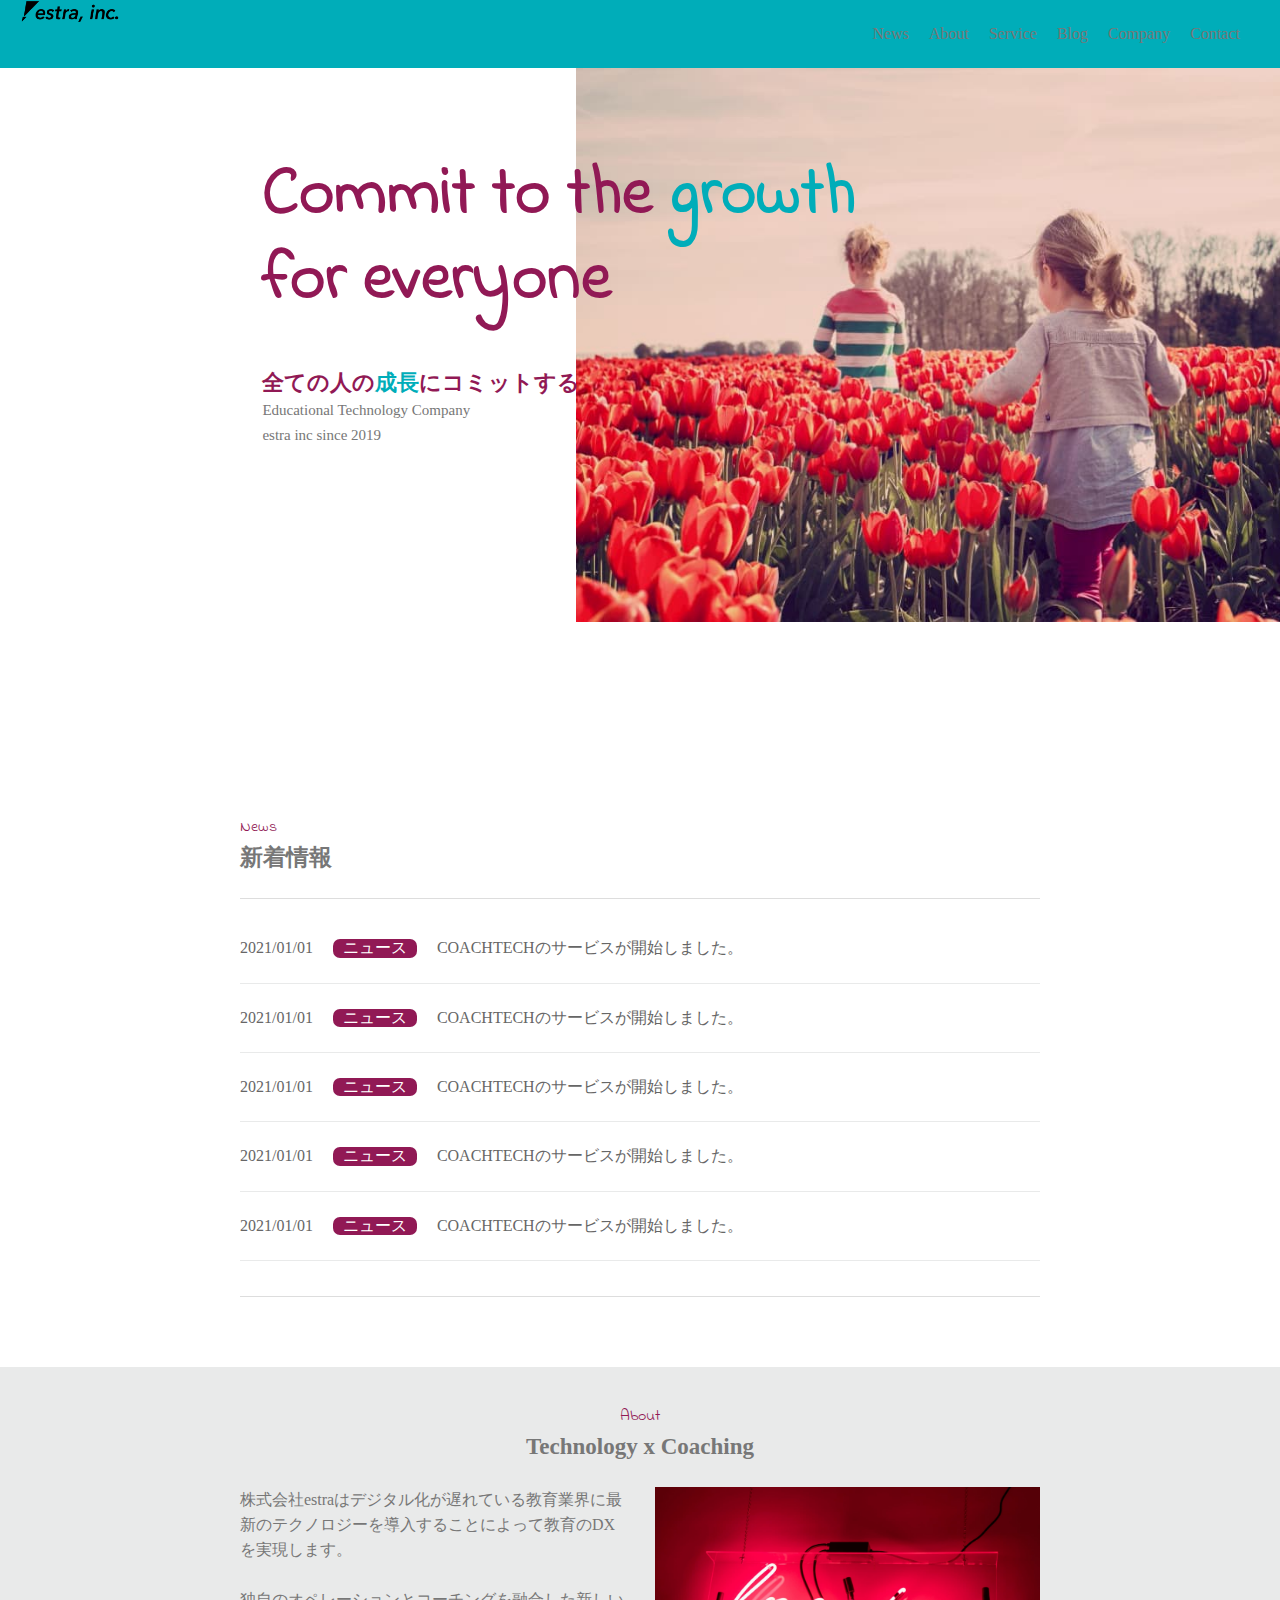
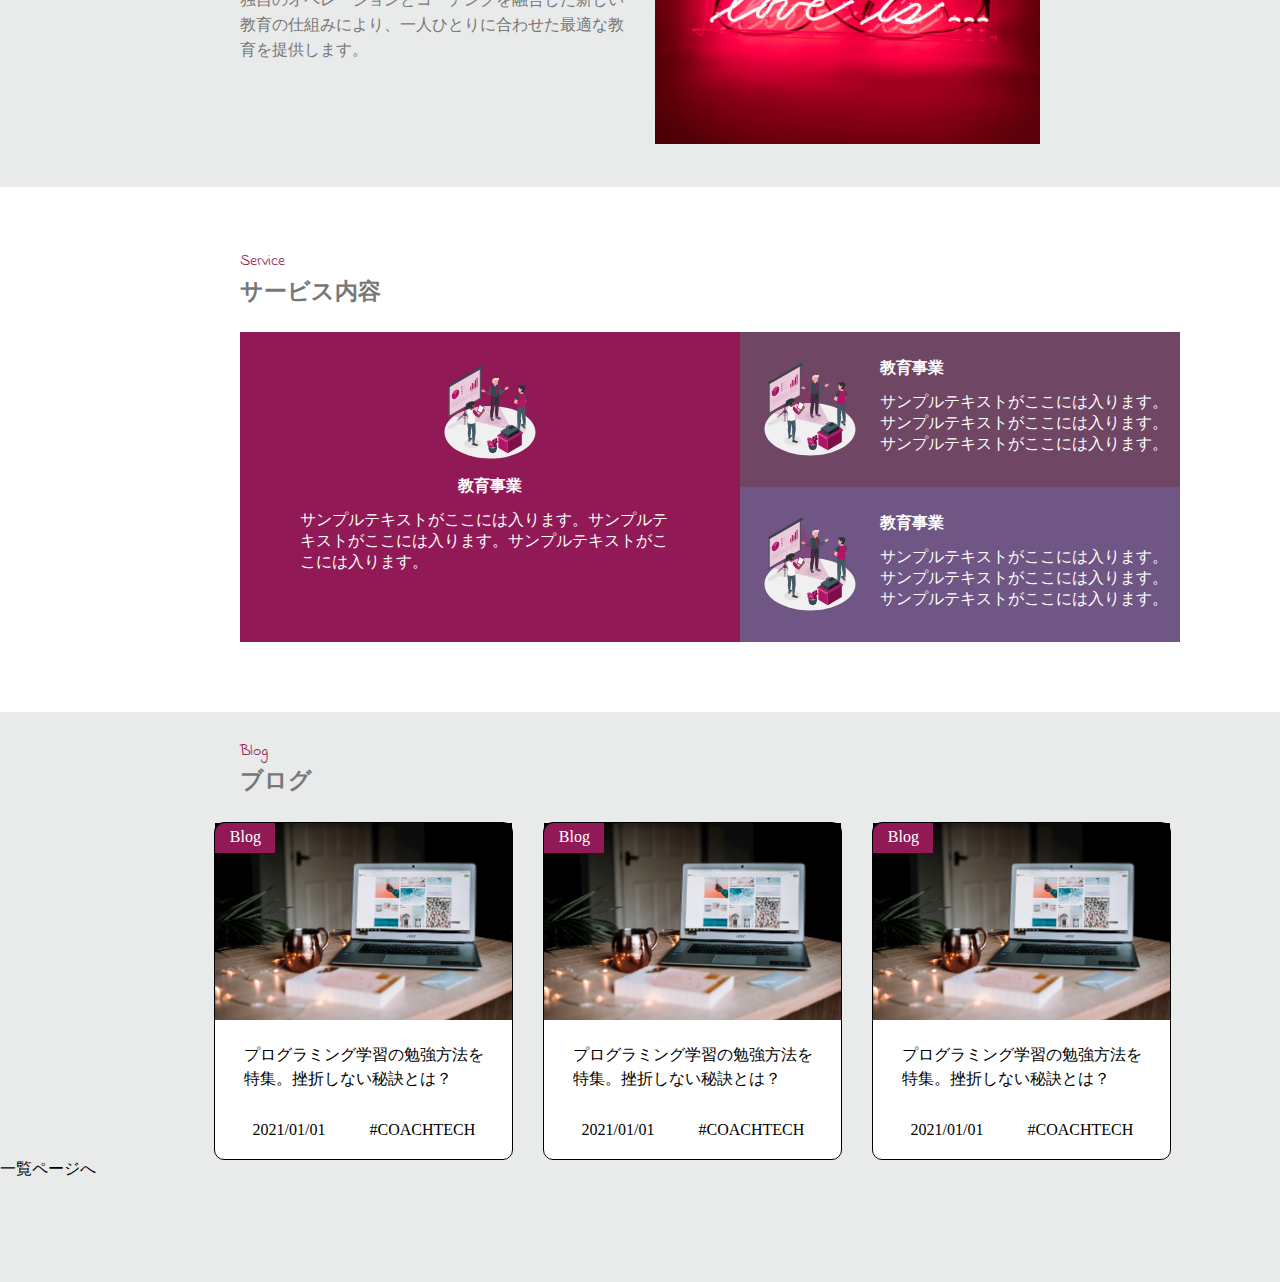
<file: 20221006yashiki/index.html>
<!DOCTYPE html>
<html lang="ja">
<head>
  <meta charset="UTF-8">
  <meta http-equiv="X-UA-Compatible" content="IE=edge">
  <meta name="viewport" content="width=device-width, initial-scale=1.0">
  <title>PRACTICE</title>
  <link rel="stylesheet" href="css/reset.css">
  <link rel="stylesheet" href="css/style.css">
  <link rel="preconnect" href="https://fonts.googleapis.com">
  <link rel="preconnect" href="https://fonts.gstatic.com" crossorigin>
  <link href="https://fonts.googleapis.com/css2?family=Indie+Flower&family=Noto+Serif+JP:wght@900&display=swap"
    rel="stylesheet">
</head>
<body>
  <header class="header">
    <div class="inner">
      <div class="logo">
        <a href="#"><img class="logo-img" src="img-2/estra_logo.png" alt="ロゴ画像"></a>
      </div>
      <nav class="nav-group">
        <ul class="nav-item-list">
          <li class="nav-item"><a>News</a></li>
          <li class="nav-item"><a>About</a></li>
          <li class="nav-item"><a>Service</a></li>
          <li class="nav-item"><a>Blog</a></li>
          <li class="nav-item"><a>Company</a></li>
          <li class="nav-item"><a>Contact</a></li>
        </ul>
      </nav>
    </div>
  </header>
  <main>
    <div class="main-content">
      <div class="main-img">
        <img src="img-2/firstview.jpg" alt="firstview">
      </div>
      <div class="container">
        <h1 class="main-ttl">Commit to the <span>growth</span> for everyone</h1>
        <div class="catch-copy">
          <p class="main-msg">全ての人の<span>成長</span>にコミットする</p>
          <p class="sub-msg">Educational Technology Company<br>estra inc since 2019</p>
        </div>
      </div>
    </div>
    <div class="news">
      <p class="ttl-style">News</p>
      <h2 class="sub-ttl">新着情報</h2>
      <ul class="news-item-list">
        <li class="news-item">
          <p class="news-date">
            2021/01/01</p><span class="news-mark">ニュース</span><p class="news-ttl">COACHTECHのサービスが開始しました。
          </p>
        </li>
        <li class="news-item">
          <p class="news-date">
            2021/01/01</p><span class="news-mark">ニュース</span>
          <p class="news-ttl">COACHTECHのサービスが開始しました。
          </p>
        </li>
        <li class="news-item">
          <p class="news-date">
            2021/01/01</p><span class="news-mark">ニュース</span>
          <p class="news-ttl">COACHTECHのサービスが開始しました。
          </p>
        </li>
        <li class="news-item">
          <p class="news-date">
            2021/01/01</p><span class="news-mark">ニュース</span>
          <p class="news-ttl">COACHTECHのサービスが開始しました。
          </p>
        </li>
        <li class="news-item">
          <p class="news-date">
            2021/01/01</p><span class="news-mark">ニュース</span>
          <p class="news-ttl">COACHTECHのサービスが開始しました。
          </p>
        </li>
        <li class="news-item"></li>
      </ul>
    </div>
    <div class="about">
      <div class="about-ttl">
        <p class="ttl-style">About</p>
        <h2 class="sub-ttl">Technology x Coaching</h2>
      </div>
      <div class="about-content">
        <div class="about-text-group">
          <p class="about-text1">株式会社estraはデジタル化が遅れている教育業界に最新のテクノロジーを導入することによって教育のDXを実現します。</p>
          <p class="about-text2">独自のオペレーションとコーチングを融合した新しい教育の仕組みにより、一人ひとりに合わせた最適な教育を提供します。</p>
        </div>
        <div class="about-img">
          <img src="img-2/about.jpg">
        </div>
      </div>
    </div>
    <div class="service">
      <div class="service-ttl">
        <p class="ttl-style">Service</p>
        <h2 class="sub-ttl">サービス内容</h2>
      </div>
      <div class="grid">
        <div class="box1">
          <div class="box-img1">
            <img src="img-2/service__first.svg">
          </div>
          <p class="box-ttl1">教育事業</p>
          <p class="box-text1">サンプルテキストがここには入ります。サンプルテキストがここには入ります。サンプルテキストがここには入ります。</p>
        </div>
        <div class="box2">
          <div class="box-container">
            <div class="box-img2">
              <img src="img-2/service__first.svg">
            </div>
            <div class="box-content">
              <p class="box-ttl2">教育事業</p>
              <p class="box-text2">サンプルテキストがここには入ります。<br>サンプルテキストがここには入ります。<br>サンプルテキストがここには入ります。</p>
            </div>
          </div>
        </div>
        <div class="box3">
          <div class="box-container">
            <div class="box-img3">
              <img src="img-2/service__first.svg">
            </div>
            <div class="box-content">
              <p class="box-ttl3">教育事業</p>
              <p class="box-text3">サンプルテキストがここには入ります。<br>サンプルテキストがここには入ります。<br>サンプルテキストがここには入ります。</p>
            </div>
          </div>
        </div>
      </div>
    </div>
      <div class="blog">
        <div class="blog-ttl">
          <p class="ttl-style">Blog</p>
          <h2 class="sub-ttl">ブログ</h2>
        </div>
        <div class="wrapper">
          <div class="blog-list">
            <div class="blog-img">
              <img src="img-2/blog__first.jpg">
            </div>
            <p class="blog-mark">Blog</p>
            <div class="text-box">
              <p>プログラミング学習の勉強方法を特集。挫折しない秘訣とは？</p>
            </div>
            <div class="date-tag-box">
              <p class="date">2021/01/01</p>
              <p class="tag">#COACHTECH</p>
            </div>
          </div>
          <div class="blog-list">
            <div class="blog-img">
              <img src="img-2/blog__first.jpg">
            </div>
            <p class="blog-mark">Blog</p>
            <div class="text-box">
              <p>プログラミング学習の勉強方法を特集。挫折しない秘訣とは？</p>
            </div>
            <div class="date-tag-box">
              <p class="date">2021/01/01</p>
              <p class="tag">#COACHTECH</p>
            </div>
            </div>
          <div class="blog-list">
            <div class="blog-img">
              <img src="img-2/blog__first.jpg">
            </div>
            <p class="blog-mark">Blog</p>
            <div class="text-box">
              <p>プログラミング学習の勉強方法を特集。挫折しない秘訣とは？</p>
            </div>
            <div class="date-tag-box">
              <p class="date">2021/01/01</p>
              <p class="tag">#COACHTECH</p>
            </div>
          </div>
      </div>
      <a class="blog-btn">一覧ページへ</a>
    </div>
  </main>
  <footer></footer>
</body>
</html>
</file>
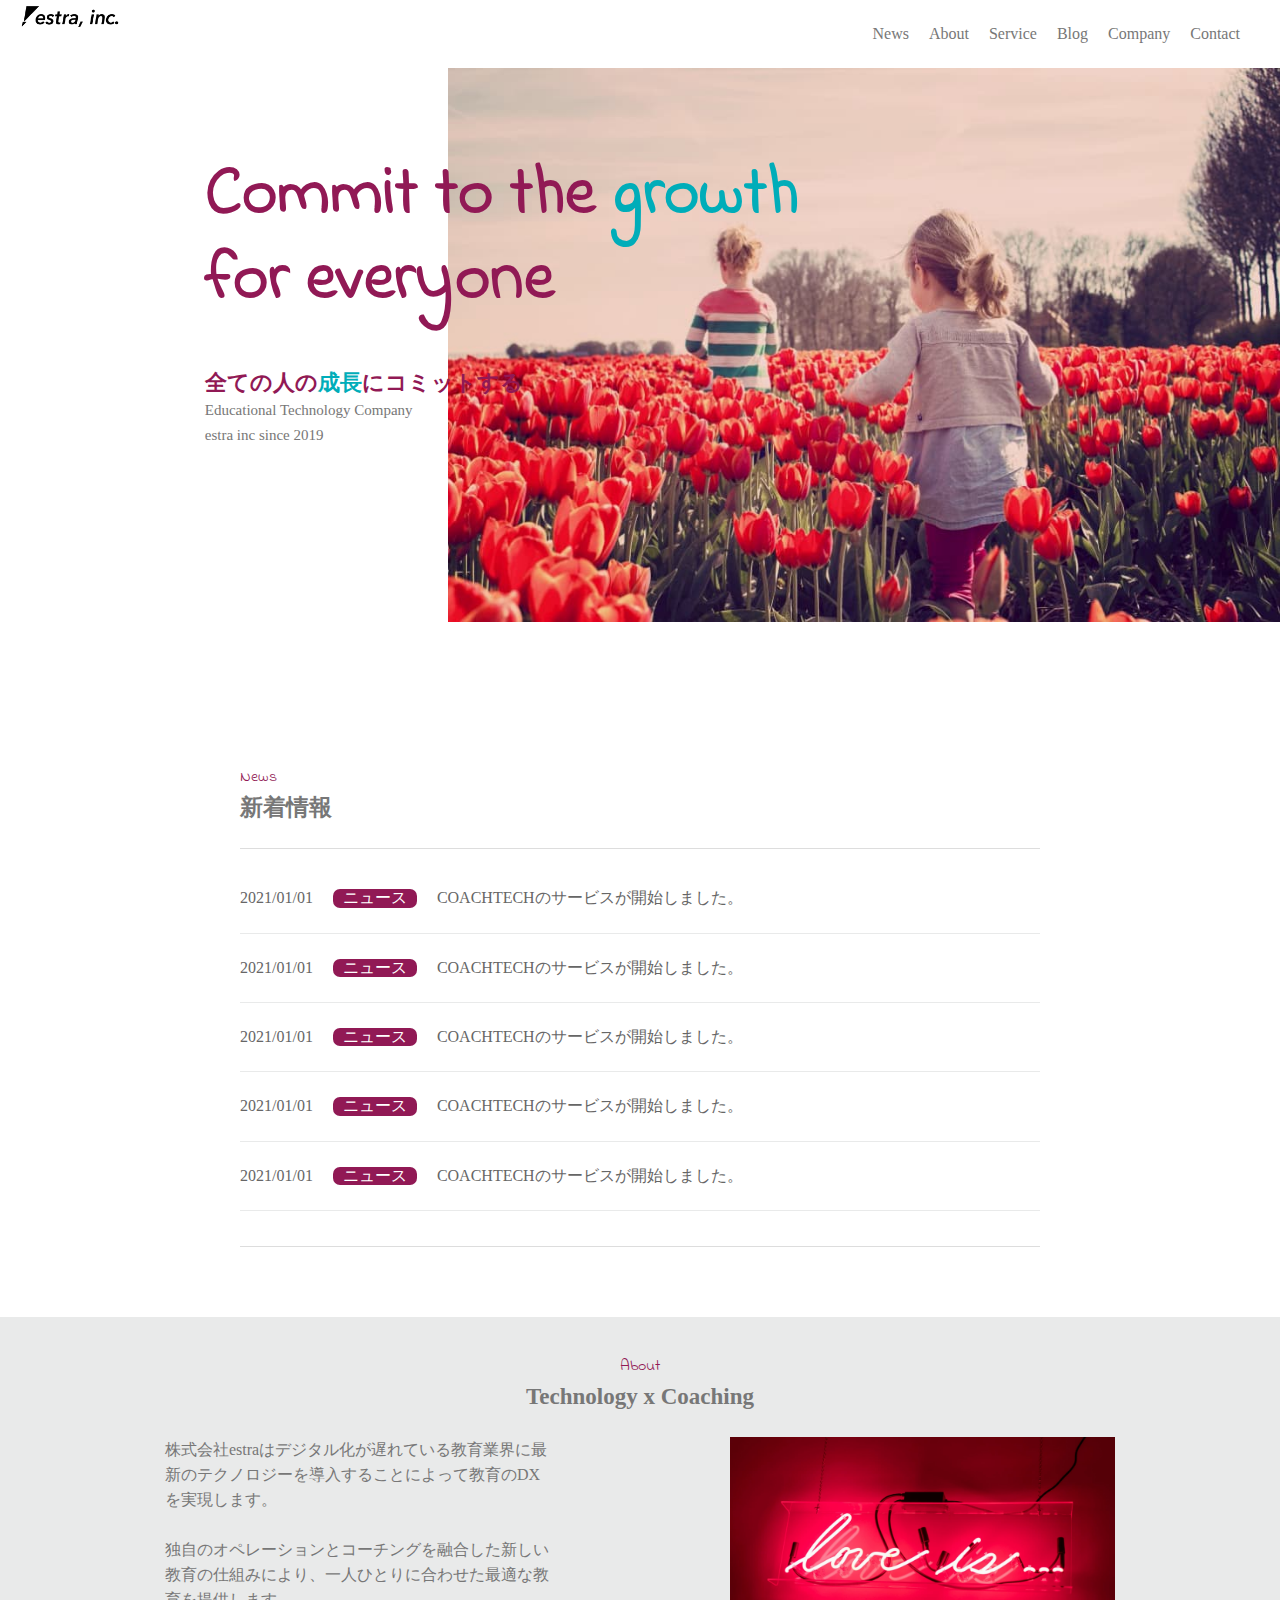
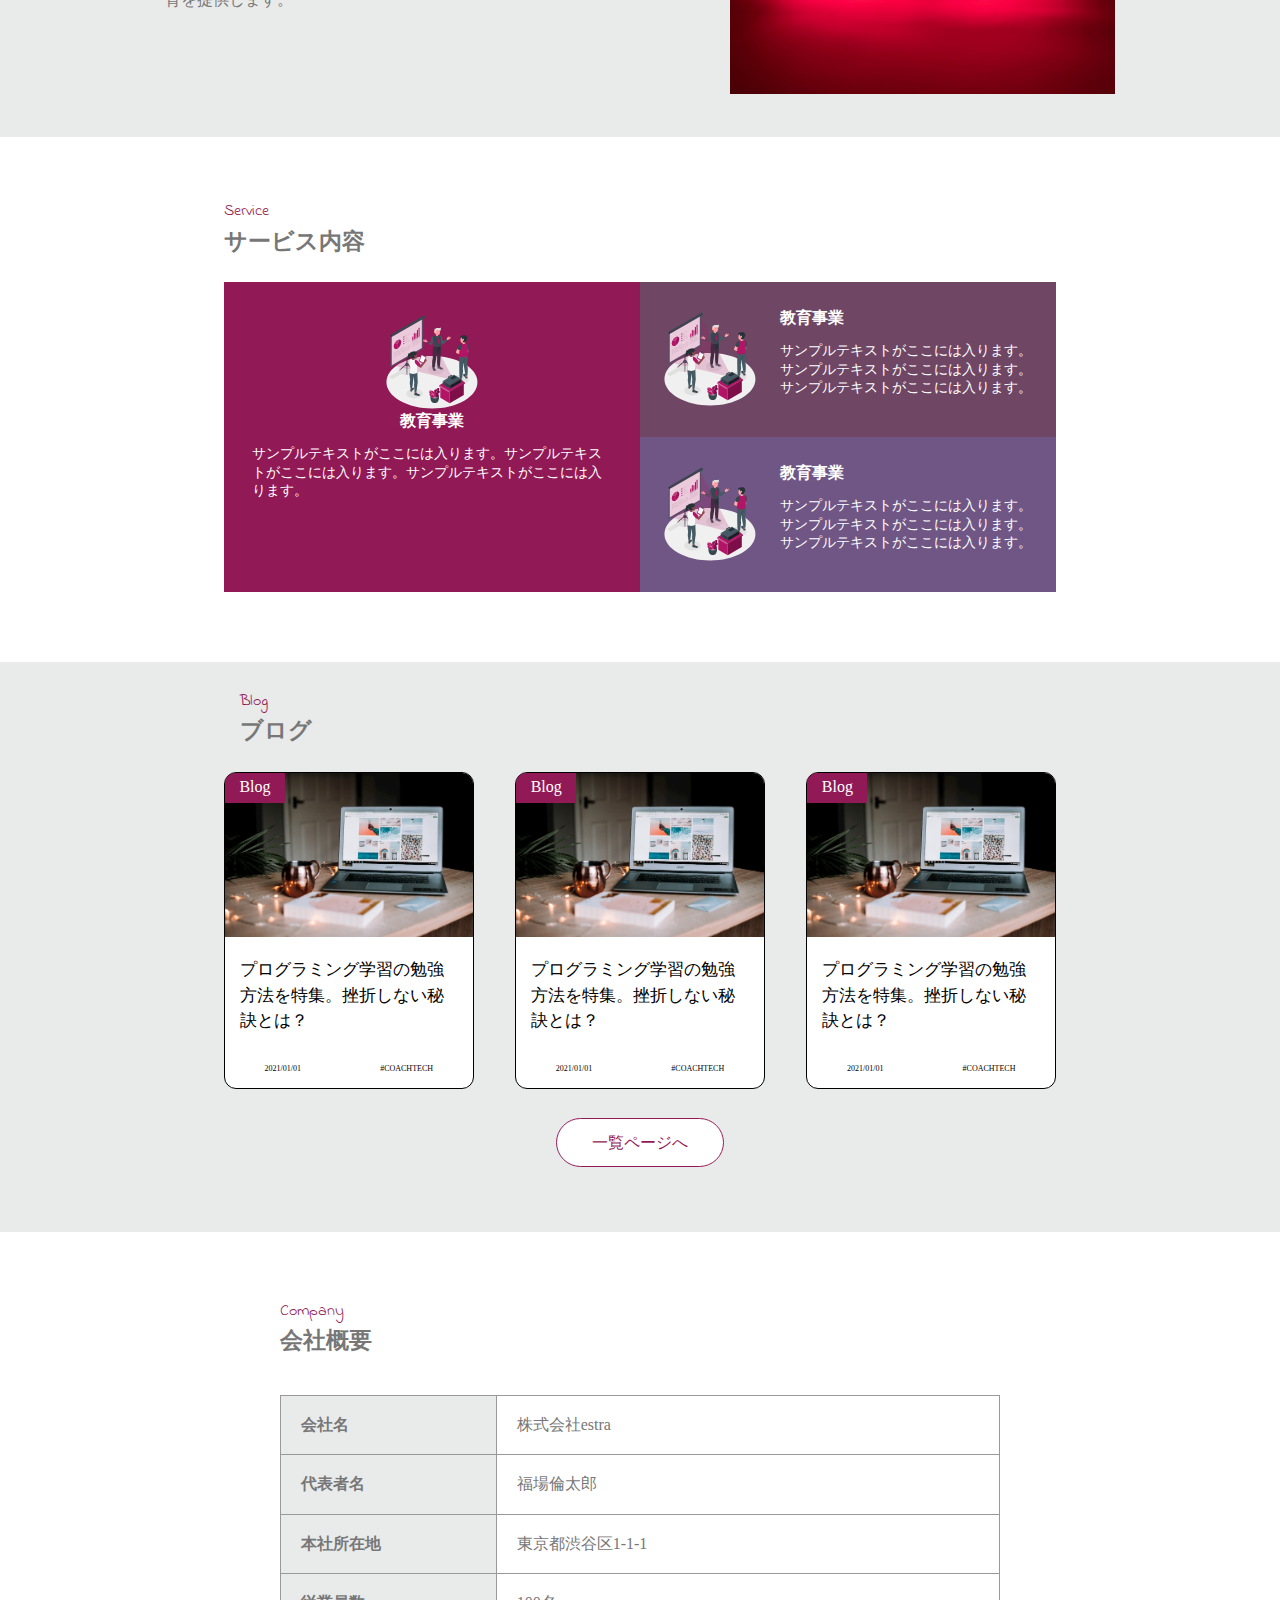
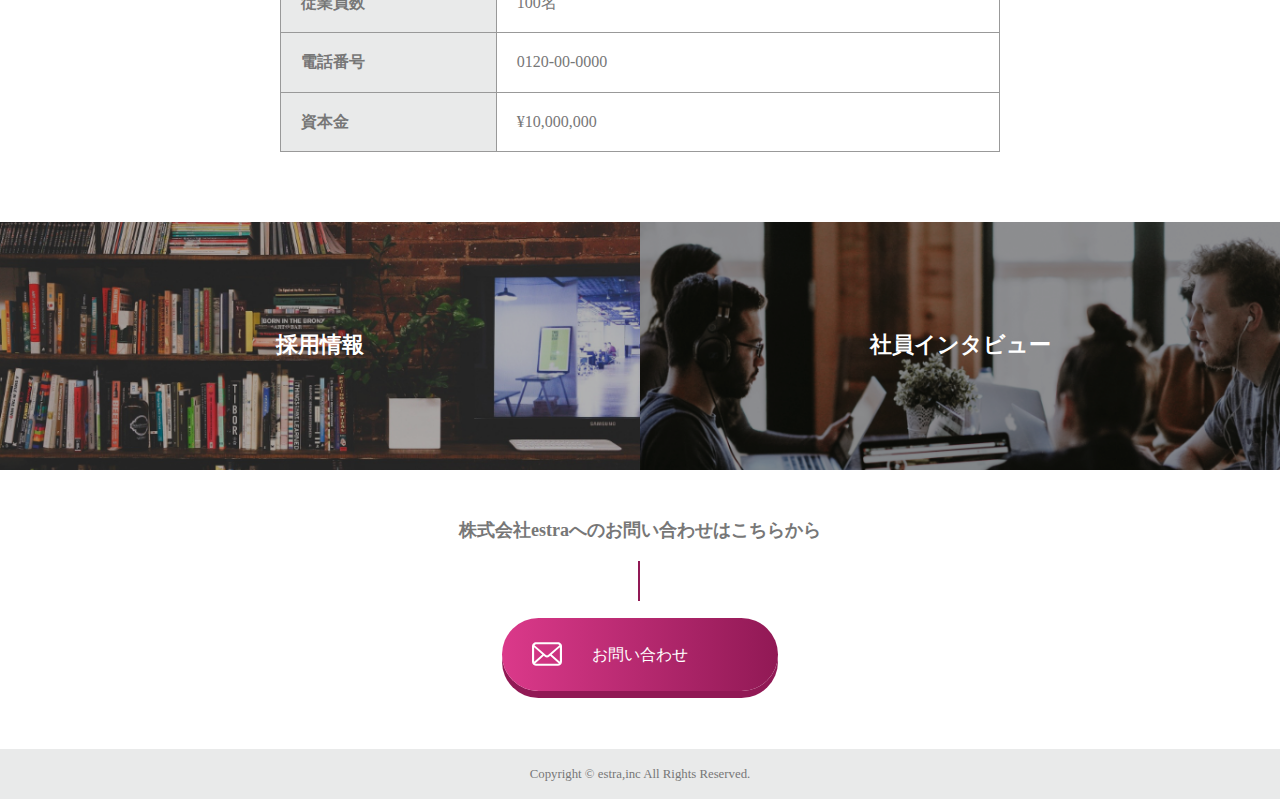
<file: 20221008yashiki/index.html>
<!DOCTYPE html>
<html lang="ja">
<head>
  <meta charset="UTF-8">
  <meta http-equiv="X-UA-Compatible" content="IE=edge">
  <meta name="viewport" content="width=device-width, initial-scale=1.0">
  <title>PRACTICE</title>
  <link rel="stylesheet" href="css/reset.css">
  <link rel="stylesheet" href="css/style.css">
  <link rel="preconnect" href="https://fonts.googleapis.com">
  <link rel="preconnect" href="https://fonts.gstatic.com" crossorigin>
  <link href="https://fonts.googleapis.com/css2?family=Indie+Flower&family=Noto+Serif+JP:wght@900&display=swap"
    rel="stylesheet">
</head>
<body>
  <header class="header">
    <div class="inner">
      <div class="logo">
        <a href="#"><img class="logo-img" src="img-2/estra_logo.png" alt="ロゴ画像"></a>
      </div>
      <nav class="nav-group">
        <ul class="nav-item-list">
          <li class="nav-item"><a href="">News</a></li>
          <li class="nav-item"><a href="">About</a></li>
          <li class="nav-item"><a href="">Service</a></li>
          <li class="nav-item"><a href="">Blog</a></li>
          <li class="nav-item"><a href="">Company</a></li>
          <li class="nav-item"><a href="">Contact</a></li>
        </ul>
      </nav>
    </div>
  </header>
  <main>
    <div class="main-content">
      <div class="main-img">
        <img src="img-2/firstview.jpg" alt="firstview">
      </div>
      <div class="container">
        <h1 class="main-ttl">Commit to the <span>growth</span> <br> for everyone</h1>
        <div class="catch-copy">
          <p class="main-msg">全ての人の<span>成長</span>にコミットする</p>
          <p class="sub-msg">Educational Technology Company<br>estra inc since 2019</p>
        </div>
      </div>
    </div>
    <div class="news">
      <p class="ttl-style">News</p>
      <h2 class="sub-ttl">新着情報</h2>
      <ul class="news-item-list">
        <li class="news-item">
          <p class="news-date">
            2021/01/01</p><span class="news-mark">ニュース</span><p class="news-ttl">COACHTECHのサービスが開始しました。
          </p>
        </li>
        <li class="news-item">
          <p class="news-date">
            2021/01/01</p><span class="news-mark">ニュース</span>
          <p class="news-ttl">COACHTECHのサービスが開始しました。
          </p>
        </li>
        <li class="news-item">
          <p class="news-date">
            2021/01/01</p><span class="news-mark">ニュース</span>
          <p class="news-ttl">COACHTECHのサービスが開始しました。
          </p>
        </li>
        <li class="news-item">
          <p class="news-date">
            2021/01/01</p><span class="news-mark">ニュース</span>
          <p class="news-ttl">COACHTECHのサービスが開始しました。
          </p>
        </li>
        <li class="news-item">
          <p class="news-date">
            2021/01/01</p><span class="news-mark">ニュース</span>
          <p class="news-ttl">COACHTECHのサービスが開始しました。
          </p>
        </li>
        <li class="news-item"></li>
      </ul>
    </div>
    <div class="about">
      <div class="about-ttl">
        <p class="ttl-style">About</p>
        <h2 class="sub-ttl">Technology x Coaching</h2>
      </div>
      <div class="about-content">
        <div class="about-text-group">
          <p class="about-text1">株式会社estraはデジタル化が遅れている教育業界に最新のテクノロジーを導入することによって教育のDXを実現します。</p>
          <p class="about-text2">独自のオペレーションとコーチングを融合した新しい教育の仕組みにより、一人ひとりに合わせた最適な教育を提供します。</p>
        </div>
        <div class="about-img">
          <img src="img-2/about.jpg">
        </div>
      </div>
    </div>
    <div class="service">
      <div class="service-ttl">
        <p class="ttl-style">Service</p>
        <h2 class="sub-ttl">サービス内容</h2>
      </div>
      <div class="grid">
        <div class="box1">
          <div class="box-img1">
            <img src="img-2/service__first.svg">
          </div>
          <p class="box-ttl1">教育事業</p>
          <p class="box-text1">サンプルテキストがここには入ります。サンプルテキストがここには入ります。サンプルテキストがここには入ります。</p>
        </div>
        <div class="box2">
          <div class="box-container">
            <div class="box-img2">
              <img src="img-2/service__first.svg">
            </div>
            <div class="box-content">
              <p class="box-ttl2">教育事業</p>
              <p class="box-text2">サンプルテキストがここには入ります。<br>サンプルテキストがここには入ります。<br>サンプルテキストがここには入ります。</p>
            </div>
          </div>
        </div>
        <div class="box3">
          <div class="box-container">
            <div class="box-img3">
              <img src="img-2/service__first.svg">
            </div>
            <div class="box-content">
              <p class="box-ttl3">教育事業</p>
              <p class="box-text3">サンプルテキストがここには入ります。<br>サンプルテキストがここには入ります。<br>サンプルテキストがここには入ります。</p>
            </div>
          </div>
        </div>
      </div>
    </div>
      <div class="blog">
        <div class="blog-ttl">
          <p class="ttl-style">Blog</p>
          <h2 class="sub-ttl">ブログ</h2>
        </div>
        <div class="wrapper">
          <div class="blog-list">
            <a href="">
              <div class="blog-img">
                <img src="img-2/blog__first.jpg">
              </div>
              <p class="blog-mark">Blog</p>
              <div class="text-box">
                <p>プログラミング学習の勉強方法を特集。挫折しない秘訣とは？</p>
              </div>
              <div class="date-tag-box">
                <p class="date">2021/01/01</p>
                <p class="tag">#COACHTECH</p>
              </div>
            </a>
          </div>
          <div class="blog-list">
            <a href="">
              <div class="blog-img">
                <img src="img-2/blog__first.jpg">
              </div>
              <p class="blog-mark">Blog</p>
              <div class="text-box">
                <p>プログラミング学習の勉強方法を特集。挫折しない秘訣とは？</p>
              </div>
              <div class="date-tag-box">
                <p class="date">2021/01/01</p>
                <p class="tag">#COACHTECH</p>
              </div>
            </a>
          </div>
          <div class="blog-list">
            <a href="">
              <div class="blog-img">
                <img src="img-2/blog__first.jpg">
              </div>
              <p class="blog-mark">Blog</p>
              <div class="text-box">
                <p>プログラミング学習の勉強方法を特集。挫折しない秘訣とは？</p>
              </div>
              <div class="date-tag-box">
                <p class="date">2021/01/01</p>
                <p class="tag">#COACHTECH</p>
              </div>
            </a>
          </div>
      </div>
      <div class="btn">
        <a class="blog-btn" href="">一覧ページへ</a>
      </div>
    </div>
    <div class="company">
      <p class="ttl-style">Company</p>
      <h2 class="sub-ttl">会社概要</h2>
      <table>
        <tr>
          <th>会社名</th>
          <td>株式会社estra</td>
        </tr>
        <tr>
          <th>代表者名</th>
          <td>福場倫太郎</td>
        </tr>
        <tr>
          <th>本社所在地</th>
          <td>東京都渋谷区1-1-1</td>
        </tr>
        <tr>
          <th>従業員数</th>
          <td>100名</td>
        </tr>
        <tr>
          <th>電話番号</th>
          <td>0120-00-0000</td>
        </tr>
        <tr>
          <th>資本金</th>
          <td>¥10,000,000</td>
        </tr>
      </table>
    </div>
    <a href=""><div class="work">
      <div class="recruit-info">採用情報</div>
      <div class="interview">社員インタビュー</div>
    </div></a>
    <div class="contact">
      <p class="contact-text">株式会社estraへのお問い合わせはこちらから</p>
      <div class="border">
        <div class="border-box1"></div>
        <div class="border-box2"></div>
      </div>
      <a class="contact-btn" href="">お問い合わせ</a>
    </div>
  </main>
  <footer class="footer">
    <small class="copyright">Copyright &copy estra,inc All Rights Reserved.</small>
  </footer>
</body>
</html>
</file>
<file: 20221006yashiki/css/style.css>
* {
  /* outline: 1px solid red ! important; */
}
body {
  width: 100∞;
  margin: 0;
  padding: 0;
  height: auto;
}

/* header */
.inner {
  display: flex;
  justify-content: space-between;
  background-color: #00adb9;
}

.logo {
  margin-left: 20px;
  width: 100px;
  height: 40px;
}

.logo-img {
  width: 100%;
}
.nav-group {
  margin-right: 20px;
}
.nav-item-list {
  display: flex;
  margin: 25px 0;
  color: #777;
}

.nav-item {
  margin-right: 20px;
}


/* main */
.main-content {
  position: relative;
  margin-bottom: 50px;
  height: 700px;
  /* background-color: #00adb9;  */
}
.main-img {
  position: absolute;
  left: 576px;
  width: 65%;
  height: 520px;
  background-color: #ff188a;
}

.main-img img {
  width: 100%;
  background: contain;
}

.container {
  position: absolute;
  top: 85px;
  left: 20.5%;
  width: 650px;
  height: 200px;
  /* background-color: aquamarine; */
}

.container span {
  color: #00adb9;
}

.main-ttl {
  font-size: 68px;
  font-weight: bold;
  color: #911955;
  line-height: 85px;
  /* background-color: antiquewhite; */
  margin-bottom: 50px;
  font-family: 'Indie Flower', cursive;
}
.catch-copy {
  /* background-color: aqua; */
  line-height: 25px;
}
.main-msg{
  font-size: 22px;
  font-weight: bold;
  color: #911955;
  font-family: 'Indie Flower', cursive;
}
.sub-msg {
  font-size: 15px;
  color: #777;
}


/* News */
.news {
  margin: 0 auto 70px;
  width: 800px;
  /* background-color: #00adb9; */
}
.ttl-style {
  font-family: 'Indie Flower', cursive;
  color: #911955;
  margin-bottom: 8px;
}
.sub-ttl {
  font-size: 23px;
  color: #777;
  font-weight: bold;
  margin-bottom: 27px;
}
.news-item-list {
  /* padding: 30px 0; */
}
.news-item {
  display: flex;
  padding: 25px 0;
  border-bottom: 1px solid #e9eaea;
  color: #666;
}
.news-item:nth-child(1) {
  border-top: 1.5px solid #ddd;
  padding-top: 40px;
}
.news-item:nth-child(6) {
  border-bottom: 1.5px solid #ddd;
  padding-bottom: 10px;
}
.news-date {
  padding-right: 20px;
}
.news-mark {
  color: #fff;
  background-color: #911955;
  border-radius: 7px;
  padding: 0 10px;
}
.news-ttl {
  padding-left: 20px;
}


/* About */
.about {
  height: 420px;
  background-color: #e9eaea;
}
.about-ttl {
  text-align: center;
  padding-top: 40px;
}
.about-content {
  display: flex;
  justify-content: space-between;
}
.about-text-group {
  width: 385px;
  height: 200px;
  margin-left: 240px;
  line-height: 25px;
}
.about-text1 {
  color: #777;
  margin-bottom: 25px;
}
.about-text2 {
  color: #777;  
}
.about-img {
  width: 385px;
  height: 200px;
  margin-right: 240px;
  background-color: #fff;
}
.about-img img {
  width: 100%;
}


/* Service */
.service {
  margin: 0 240px;
  margin-bottom: 70px;
}
.service-ttl {
  padding-top: 65px;
}
.grid {
  display: grid;
  grid-template-rows: 155px 155px;
  grid-template-columns: 1fr 1fr;
}
.box1 {
  grid-column: 1/2;
  grid-row: 1/3;
  text-align: center;
  background-color: #911955;
}
.box2 {
  grid-column: 2/3;
  grid-row: 1/2;
  background-color: #6f4664;
}
.box3 {
  grid-column: 2/3;
  grid-row: 2/3;
  background-color: rgb(112, 86, 132);
}
.box-img1 {
  margin: 30px 200px 15px 200px;
}
.box-ttl1 {
  color: #fff;
  font-weight: bold;
  margin-bottom: 15px;
}
.box-text1{
  width: 380px;
  text-align: left;
  margin: 0 auto;
  line-height: 1.3;
  color: #fff;
}
.box-img1,
.box-img2,
.box-img3 {
  width: 100px;
  height: 100px;
}
.box-img1 img,
.box-img2 img,
.box-img3 img {
  width: 100%;
  height: 100%;
}
.box-img2,
.box-img3 {
  margin-left: 20px;
}
.box-ttl2,
.box-ttl3 {
  color: #fff;
  font-weight: bold;
  margin-bottom: 15px;
  margin-left: 20px;
}
.box-text2,
.box-text3 {
  width: 300px;
  color: #fff;
  line-height: 1.3;
  margin-left: 20px;
}
.box-container {
  display: flex;
  padding: 27px 0;
}


/* Blog */
.blog {
  height: 570px;
  background-color: #e9eaea;
}
.wrapper {
  display: flex;
  justify-content: space-between;
  margin: 0 auto;
  width: 66.5%;
}
.blog-ttl {
  padding-top: 30px;
  margin-left: 240px;
}
.blog-list {
  position: relative;
  width: 40%;
  border: 1px solid #000;
  border-radius: 10px;
  background-color: #fff;
}
.blog-list:nth-child(2),
.blog-list:nth-child(3) {
  margin-left: 30px;
}
.blog-img {
  width: 297px;
  height: 200px;
  margin-bottom: 20px;
}
.blog-img img {
  width: 100%;
}
.blog-mark {
  position: absolute;
  bottom: 91%;
  width: 60px;
  height: 30px;
  padding: 5px;
  color: #fff;
  text-align: center;
  background-color: #911955;
  border-radius: 10px 0 0 0;
}
.text-box {
  width: 240px;
  margin: 0 auto;
  line-height: 1.5;
}
.text-box p {
  margin-bottom: 30px;
}
.date-tag-box {
  display: flex;
  justify-content: space-around;
  margin: 0 15px 20px 15px;
}
</file>
<file: 20221008yashiki/css/style.css>
* {
  /* outline: 1px solid red ! important; */
}
body {
  width: 100∞;
  margin: 0;
  padding: 0;
  height: auto;
}

/* header */
.inner {
  display: flex;
  justify-content: space-between;
}

.logo {
  margin-left: 20px;
  margin-top: 5px;
  width: 100px;
  height: 40px;
}

.logo-img {
  width: 100%;
}
.nav-group {
  margin-right: 20px;
}
.nav-item-list {
  display: flex;
  margin: 25px 0;
  color: #777;
}

.nav-item {
  margin-right: 20px;
}


/* main */
.main-content {
  position: relative;
  margin-bottom: 50px;
  height: 650px;
}
.main-img {
  position: absolute;
  left: 35%;
  width: 65%;
  height: 275px;
  background-color: #ff188a;
}
.main-img img {
  width: 100%;
}
.container {
  position: absolute;
  top: 85px;
  left: 16%;
  /* width: 650px; */
  /* height: 200px; */
}
.container span {
  color: #00adb9;
}
.main-ttl {
  font-size: 68px;
  font-weight: bold;
  color: #911955;
  line-height: 85px;
  margin-bottom: 50px;
  font-family: 'Indie Flower', cursive;
}
.catch-copy {
  line-height: 25px;
}
.main-msg{
  font-size: 22px;
  font-weight: bold;
  color: #911955;
  font-family: 'Indie Flower', cursive;
}
.sub-msg {
  font-size: 15px;
  color: #777;
}


/* News */
.news {
  margin: 0 auto 70px;
  width: 800px;
}
.ttl-style {
  font-family: 'Indie Flower', cursive;
  color: #911955;
  margin-bottom: 8px;
}
.sub-ttl {
  font-size: 23px;
  color: #777;
  font-weight: bold;
  margin-bottom: 27px;
}
.news-item {
  display: flex;
  padding: 25px 0;
  border-bottom: 1px solid #e9eaea;
  color: #666;
}
.news-item:nth-child(1) {
  border-top: 1.5px solid #ddd;
  padding-top: 40px;
}
.news-item:nth-child(6) {
  border-bottom: 1.5px solid #ddd;
  padding-bottom: 10px;
}
.news-date {
  padding-right: 20px;
}
.news-mark {
  color: #fff;
  background-color: #911955;
  border-radius: 7px;
  padding: 0 10px;
}
.news-ttl {
  padding-left: 20px;
}


/* About */
.about {
  height: 420px;
  background-color: #e9eaea;
}
.about-ttl {
  text-align: center;
  padding-top: 40px;
}
.about-content {
  display: flex;
  justify-content: center;
}
.about-text-group {
  width: 385px;
  height: 200px;
  margin: 0 auto;
  margin-right: 0px;
  line-height: 25px;
}
.about-text1 {
  color: #777;
  margin-bottom: 25px;
}
.about-text2 {
  color: #777;  
}
.about-img {
  width: 385px;
  height: 200px;
  margin: 0 auto;
  margin-left: 180px;
}
.about-img img {
  width: 100%;
}


/* Service */
.service {
  width: 65%;
  margin: 0 auto;
  margin-bottom: 70px;
}
.service-ttl {
  padding-top: 65px;
}
.grid {
  display: grid;
  width: 100%;
  grid-template-rows: 155px 155px;
  grid-template-columns: 1fr 1fr;
}
.box1 {
  grid-column: 1/2;
  grid-row: 1/3;
  text-align: center;
  background-color: #911955;
}
.box2 {
  grid-column: 2/3;
  grid-row: 1/2;
  background-color: #6f4664;
}
.box3 {
  grid-column: 2/3;
  grid-row: 2/3;
  background-color: rgb(112, 86, 132);
}
.box-img1 {
  margin: 30px  15px 0px;
}
.box-ttl1 {
  color: #fff;
  font-weight: bold;
  margin-bottom: 15px;
}
.box-text1{
  /* width: 380px; */
  font-size: 14px;
  padding: 0 28px;
  text-align: left;
  margin: 0 auto;
  line-height: 1.3;
  color: #fff;
}
.box-img1 {
  /* width: 100px; */
  height: 100px;
}
.box-img2,
.box-img3 {
  /* width: 100px; */
  height: 100px;
}
.box-img1 img,
.box-img2 img,
.box-img3 img {
  width: 100%;
  height: 100%;
}
.box-img2,
.box-img3 {
  margin-left: 20px;
}
.box-ttl2,
.box-ttl3 {
  color: #fff;
  font-weight: bold;
  margin-bottom: 15px;
  margin-left: 20px;
}
.box-text2,
.box-text3 {
  /* width: 300px; */
  font-size: 14px;
  color: #fff;
  line-height: 1.3;
  margin-left: 20px;
}
.box-container {
  display: flex;
  padding: 27px 0;
}


/* Blog */
.blog {
  height: 570px;
  background-color: #e9eaea;
}
.blog-ttl {
  padding-top: 30px;
  margin-left: 240px;
}
.wrapper {
  display: flex;
  justify-content: space-between;
  margin: 0 auto;
  width: 65%;
}
.blog-list {
  position: relative;
  width: 30%;
  border: 1px solid #000;
  border-radius: 12px;
  background-color: #fff;
  margin-bottom: 45px;
}
.blog-list:nth-child(2),
.blog-list:nth-child(3) {
  margin-left: 30px;
}
.blog-img {
  width: 100%;
  margin-bottom: 20px;
}
.blog-img img {
  width: 100%;
  border-radius: 11px 11px 0 0;
}
.blog-mark {
  position: absolute;
  top: 0%;
  bottom: 91%;
  width: 60px;
  height: 30px;
  padding: 5px;
  color: #fff;
  text-align: center;
  background-color: #911955;
  border-radius: 10px 0 0 0;
}
.text-box {
  width: 88%;
  margin: 0 auto;
  line-height: 1.5;
}
.text-box p {
  margin-bottom: 30px;
  font-size: 17px;
}
.date-tag-box {
  display: flex;
  justify-content: space-around;
  /* margin: 0 15px 15px 15px; */
  margin-bottom: 15px;
  font-size: 8px;
}
.btn {
  text-align: center;
}
.blog-btn {
  text-align: center;
  margin: 30px auto;
  border: 1px solid #911955;
  border-radius: 25px;
  padding: 15px 35px;
  color: #911955;
  background-color: #fff;
}


/* Company */
.company {
  width: 720px;
  margin: 70px auto;
  align-items: center;
  text-align: left;
}
table {
  width: 100%;
  color: #777;
  border-collapse: collapse;
  margin-top: 40px;
}
table th,
table tr,
table td {
  border: 1px solid #999;
  padding: 20px;
}
table th {
  width: 30%;
  background-color: #e9eaea;
}
table td {
  background-color: #fff;
}


/* Work */
.work {
  width: 100%;
  height: 248px;
  display: flex;
}
.recruit-info {
  background-image: url("../img-2/recruit.png");
}
.interview {
  background-image: url("../img-2/interview.png");
}
.recruit-info,
.interview {
  width: 50%;
  background-size: cover;
  font-weight: bold;
  font-size: 22px;
  color: #fff;
  text-align: center;
  padding: 110px;
}


/* Contact */
.contact {
  width: 100%;
  text-align: center;
  margin-bottom: 85px;
}
.contact-text {
  color: #777;
  font-size: 18px;
  font-weight: bold;
  margin-top: 50px;
}
.border {
  display: flex;
  justify-content: center;
  height: 40px;
  width: 200px;
  margin: 20px auto 45px;
}
.border-box1 {
  width: 100px;
  border-right: 2px solid #911955;
}
.border-box2 {
  width: 100px;
}
.contact-btn {
  position: relative;
  padding: 28px 90px;
  border-radius: 40px;
  background: linear-gradient(90deg, #db398a, #911955);
  color: #fff;
  box-shadow: 0px 7px #911955;
}
.contact-btn::before {
  content: "";
  position: absolute;
  top: 50%;
  left: 30px;
  background-image: url(../img-2/mailicon.svg);
  width: 30px;
  height: 30px;
  transform: translateY(-50%);
}


/* Footer */
.footer {
  height: 50px;
  text-align: center;
  padding: 15px;
  background-color: #e9eaea;
}
.copyright {
  color: #777;
}
</file>
